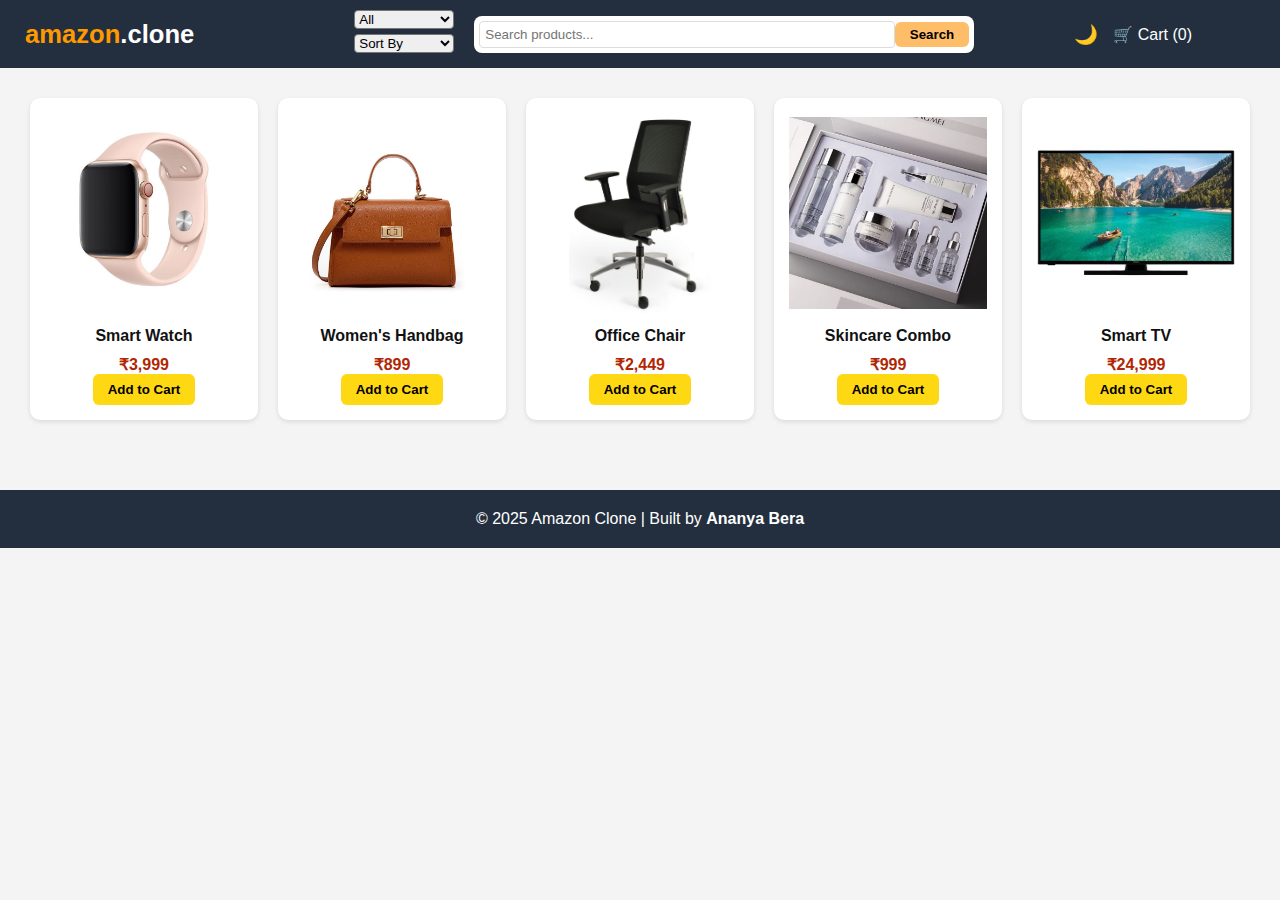
<file: Amazon_Clone/index.html>
<!DOCTYPE html>
<html lang="en">
<head>
  <meta charset="UTF-8" />
  <meta name="viewport" content="width=device-width, initial-scale=1.0" />
  <title>Amazon Clone</title>
  <link rel="stylesheet" href="style.css" />
</head>

<body>
  <!-- ===== HEADER ===== -->
  <header>
    <div class="logo">amazon<span style="color:white">.clone</span></div>

    <div class="filters-sort">
      <!-- Category Filter -->
      <select id="categorySelect" onchange="filterAndSearchProducts()">
        <option value="All">All</option>
        <option value="Electronics">Electronics</option>
        <option value="Fashion">Fashion</option>
        <option value="Home">Home</option>
        <option value="Beauty">Beauty</option>
      </select>
      <!-- Sort Dropdown -->
      <select id="sortSelect" onchange="filterAndSearchProducts()">
        <option value="default">Sort By</option>
        <option value="low-high">Price: Low to High</option>
        <option value="high-low">Price: High to Low</option>
      </select>
    </div>
      <!-- Search Bar -->
    <div class="search-bar">
      <!-- Search Input -->
      <input 
        type="text" 
        id="searchInput" 
        placeholder="Search products..." 
      >

      <button onclick="filterAndSearchProducts()">Search</button>
    </div>

      
    <div class="actions">
      <button class="dark-toggle" onclick="toggleDarkMode()">🌙</button>
      <div class="cart" onclick="toggleCart()">🛒 Cart (<span id="cartCount">0</span>)</div>
    </div>
  </header>

  <!-- ===== PRODUCT LIST ===== -->
  <main>
    <section id="productList"></section>
  </main>

  <!-- ===== CART DRAWER ===== -->
  <aside id="cartDrawer">
    <header>
      <span>Your Cart</span>
      <button id="closeCart" onclick="toggleCart()">✖</button>
    </header>

    <div id="cartItems"></div>

    <div class="cart-total">
      <div>Total: ₹<span id="cartTotal">0.00</span></div>
      <button class="checkout-btn">Checkout</button>
    </div>
  </aside>

  <!-- ===== SCROLL TO TOP ===== -->
  <button id="scrollTop" onclick="window.scrollTo({ top: 0, behavior: 'smooth' })">↑</button>

  <!-- ===== FOOTER ===== -->
  <footer>
    <p>© 2025 Amazon Clone | Built by <strong>Ananya Bera</strong></p>
  </footer>

  <!-- ===== SCRIPT ===== -->
  <script src="script.js"></script>
</body>
</html>
</file>
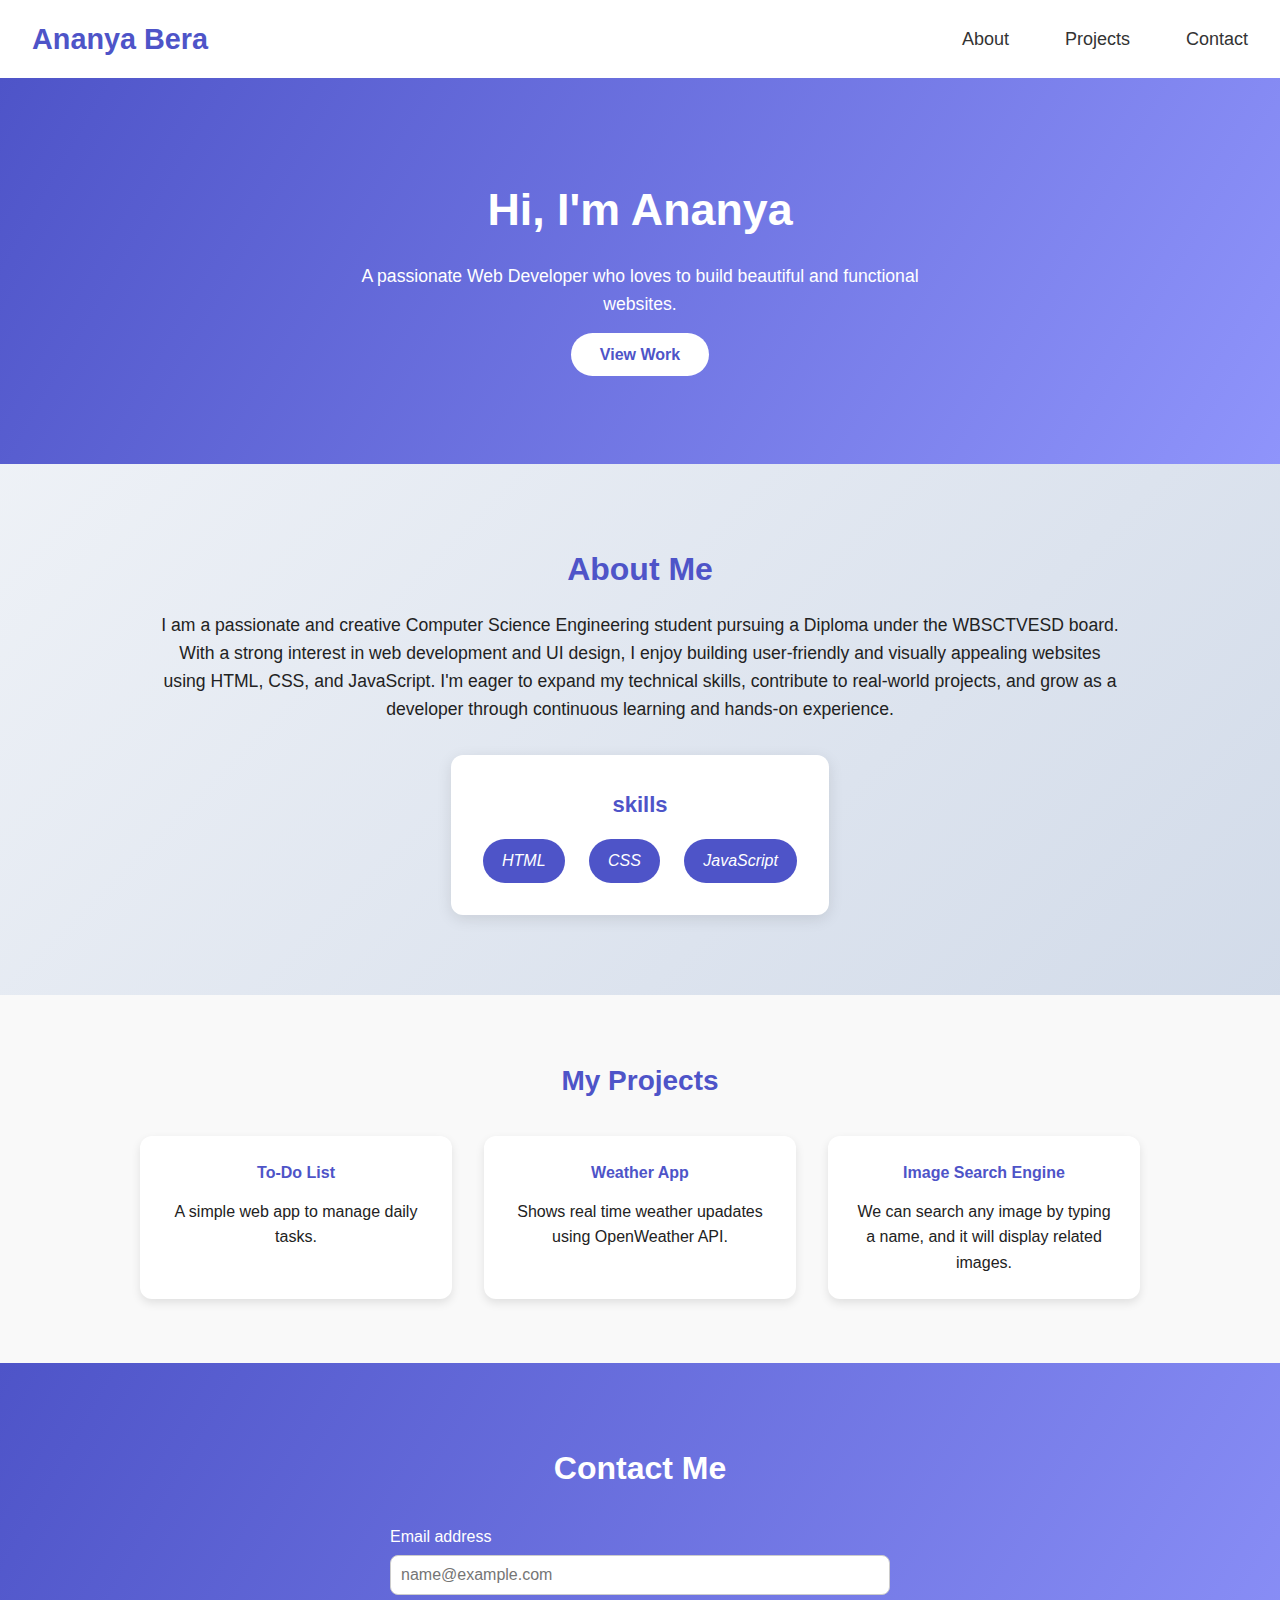
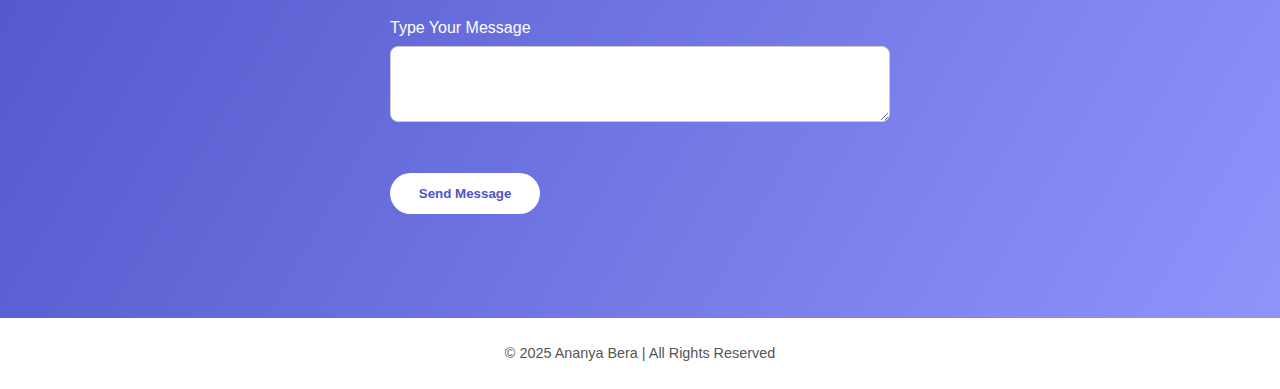
<file: PORTFOLIO/index.html>
<!DOCTYPE html>
<html lang="en">
  <head>
    <meta charset="UTF-8" />
    <meta name="viewport" content="width=device-width, initial-scale=1.0" />
    <title>My Portfolio</title>
    <link rel="stylesheet" href="style.css" />
  </head>
  <body>

     <!--nav bar-->

    <header id="header">
      <nav>
        <h1 class="logo">Ananya Bera</h1>
        <ul>
          <li><a href="#about">About</a></li>
          <li><a href="#projects">Projects</a></li>
          <li><a href="#contactMe">Contact</a></li>
        </ul>
      </nav>
    </header>

    <!--hero section-->

    <section class="hero">
      <h1>Hi, I'm Ananya</h1>
      <p>
        A passionate Web Developer who loves to build beautiful and functional
        websites.
      </p>
      <a href="#projects" class="button">View Work</a>
    </section>

    <!--About Section-->

    <section id="about">

        <h2>About Me</h2>
        <p>
          I am a passionate and creative Computer Science Engineering student pursuing a Diploma under the WBSCTVESD board. With a strong interest in web development and UI design, I enjoy building user-friendly and visually appealing websites using HTML, CSS, and JavaScript. I'm eager to expand my technical skills, contribute to real-world projects, and grow as a developer through continuous learning and hands-on experience.
        </p>

        <!--skills-->

        <div id="skills">
        <h3>skills</h3>
        <ul>
          <li>HTML</li>
          <li>CSS</li>
          <li>JavaScript</li>
        </ul>
        </div>
        
    </section>

    <!--Projects Sections-->

    <section id="projects">
      <h2>My Projects</h2>
      <div class="projectContainer">
        <div>
          <h4>To-Do List</h4>
          <p>
            A simple web app to manage daily tasks.
          </p></div>

          <div>
          <h4>Weather App</h4>
          <p>
            Shows real time weather upadates using OpenWeather API.
          </p></div>

          <div>
          <h4>Image Search Engine</h4>
          <p>
            We can search any image by typing a name, and it will display related images.
          </p></div>
        </div>
    </section> 

    <!--contact section-->

    <section id="contactMe">
      <h2>Contact Me</h2>
      <form>
      <div class="Email">
        <label for="exampleFormControlInput1" class="form-label">Email address</label>
        <input type="email" class="form-control" id="exampleFormControlInput1" placeholder="name@example.com">
      </div>
      <div class="Message">
        <label for="exampleFormControlTextarea1" class="form-label">Type Your Message</label>
        <textarea class="form-control" id="exampleFormControlTextarea1" rows="3"></textarea>
      </div>
      <div id="btn">
      <button type="submit" class="btn-primary">Send Message</button>
      
      </div>
    </form> 
    </section>

    <footer>© 2025 Ananya Bera | All Rights Reserved</footer>


<script src="script.js"></script>
  </body>
  
</html>
</file>
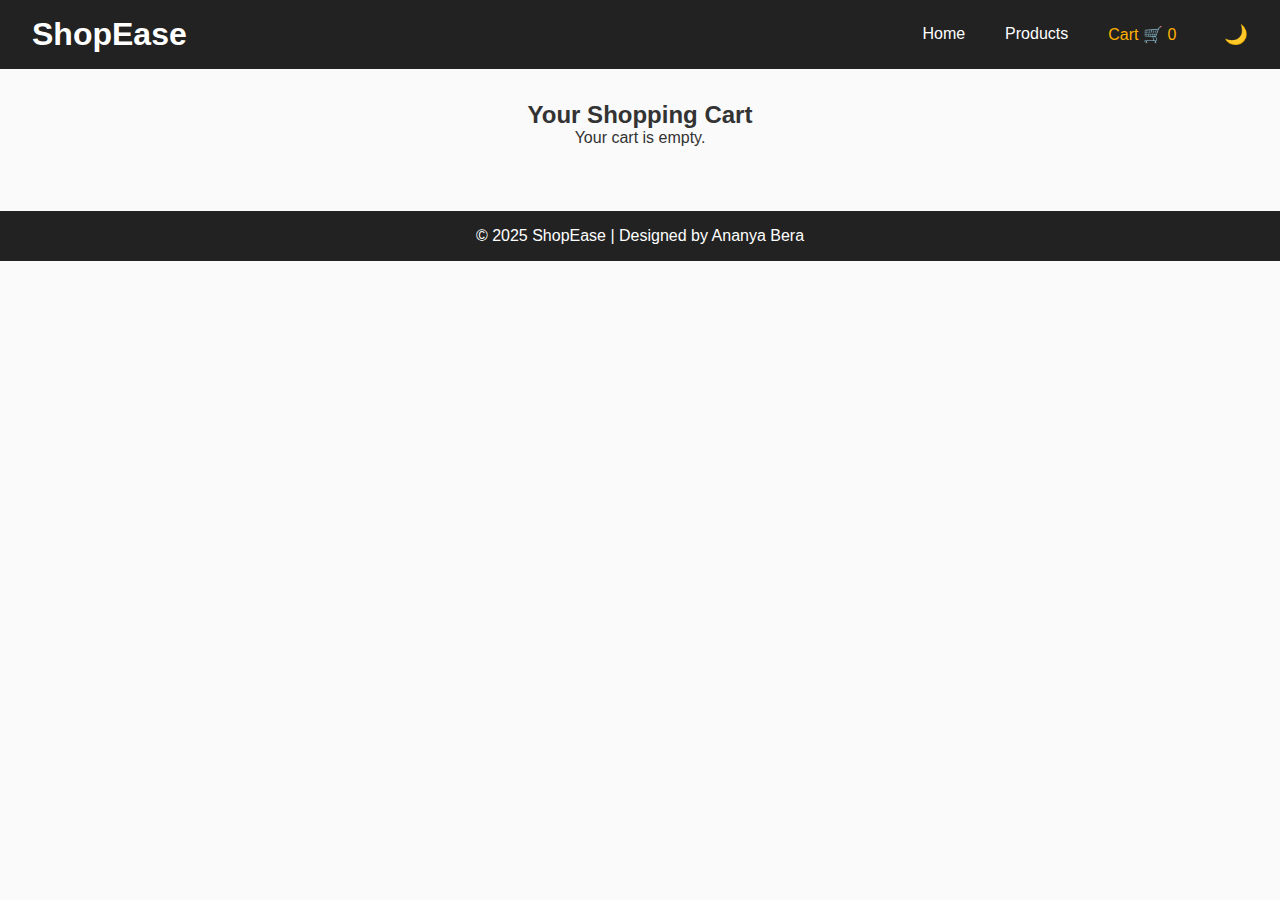
<file: E-Commerce_Website/cart.html>
<!DOCTYPE html>
<html lang="en">
<head>
  <meta charset="UTF-8" />
  <meta name="viewport" content="width=device-width, initial-scale=1.0" />
  <title>ShopEase - Cart</title>
  <link rel="stylesheet" href="style.css" />
  <script defer src="cart.js"></script>
</head>
<body>
  <!-- ===== Navbar ===== -->
  <header>
    <nav class="navbar">
      <h1 class="logo">ShopEase</h1>
      <ul class="nav-links">
        <li><a href="index.html">Home</a></li>
        <li><a href="products.html">Products</a></li>
        <li><a href="cart.html" class="active">Cart 🛒 <span id="cart-count">0</span></a></li>
      </ul>
      <button id="theme-toggle">🌙</button>
    </nav>
  </header>

  <!-- ===== Cart Section ===== -->
  <section class="cart-page">
    <h2>Your Shopping Cart</h2>
    <div id="cart-items"></div>
    <div id="cart-summary"></div>
  </section>

  <footer>
    <p>© 2025 ShopEase | Designed by Ananya Bera</p>
  </footer>
</body>
</html>
</file>
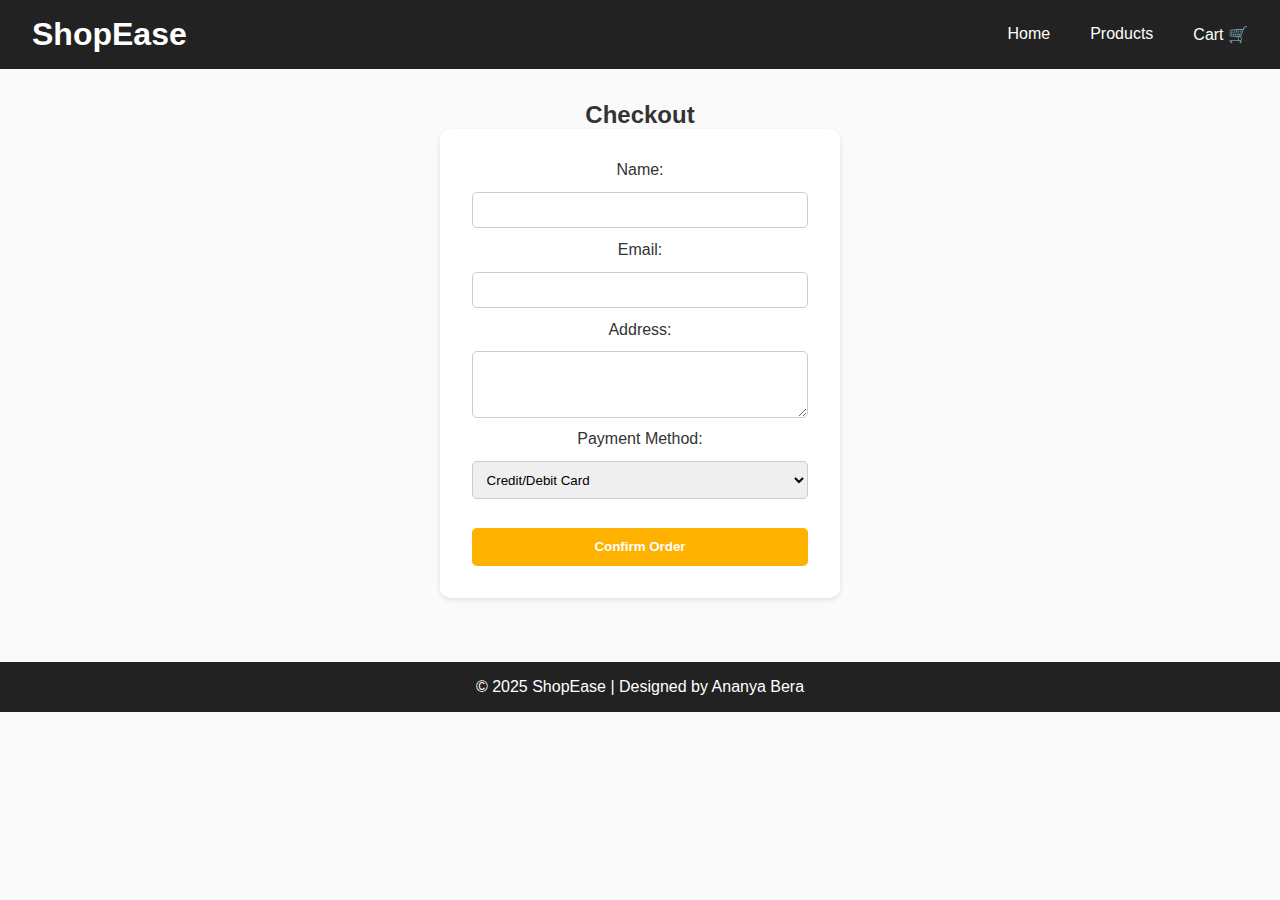
<file: E-Commerce_Website/checkout.html>
<!DOCTYPE html>
<html lang="en">
<head>
  <meta charset="UTF-8" />
  <meta name="viewport" content="width=device-width, initial-scale=1.0" />
  <title>ShopEase - Checkout</title>
  <link rel="stylesheet" href="style.css" />
  <script defer src="checkout.js"></script>
</head>
<body>
  <header>
    <nav class="navbar">
      <h1 class="logo">ShopEase</h1>
      <ul class="nav-links">
        <li><a href="index.html">Home</a></li>
        <li><a href="products.html">Products</a></li>
        <li><a href="cart.html">Cart 🛒</a></li>
      </ul>
    </nav>
  </header>

  <!-- ===== Checkout Section ===== -->
  <section class="checkout-page">
    <h2>Checkout</h2>
    <form id="checkout-form">
      <label>Name:</label>
      <input type="text" id="name" required />

      <label>Email:</label>
      <input type="email" id="email" required />

      <label>Address:</label>
      <textarea id="address" rows="3" required></textarea>

      <label>Payment Method:</label>
      <select id="payment">
        <option value="card">Credit/Debit Card</option>
        <option value="upi">UPI</option>
        <option value="cod">Cash on Delivery</option>
      </select>

      <button type="submit" class="btn">Confirm Order</button>
    </form>
  </section>

  <footer>
    <p>© 2025 ShopEase | Designed by Ananya Bera</p>
  </footer>
</body>
</html>
</file>
<file: Amazon_Clone/style.css>
/* ===== GLOBAL ===== */
* {
  margin: 0;
  padding: 0;
  box-sizing: border-box;
  font-family: "Poppins", sans-serif;
}

body {
  background: #f4f4f4;
  color: #111;
  transition: 0.3s;
}

.dark-mode {
  background: #121212;
  color: #f5f5f5;
}

/* ===== HEADER ===== */
header {
  display: flex;
  flex-wrap: wrap;
  align-items: center;
  padding: 10px 25px;
  background-color: #232f3e;
  color: white;
  position: sticky;
  top: 0;
  z-index: 1000;
}

.logo {
  font-size: 1.6rem;
  font-weight: bold;
  color: #ff9900;
  padding-right:10rem ;
}


/* === filter and sort === */
#categorySelect, #sortSelect{
  display: flex;
  align-items: center;
 margin-bottom: 5px;
  border-radius: 4px;
  width:100px ;
  outline: none;
}

/* ===== SEARCH BAR ===== */
.search-bar {
  margin: 0 20px;
  display: flex;
  align-items: center;
  background: white;
  padding: 5px;
  border-radius: 8px;
  flex: 1;
  max-width: 500px;
}



.search-bar input {
  width: 100%;
  display: block;
  padding: 5px;
  border: 1px solid #ddd;
  border-radius: 4px;
  outline: none;
  
}

.search-bar button {
  display: block;
  background: #febd69;
  border: none;
  padding: 5px 15px;
  border-radius: 6px;
  font-weight: bold;
  cursor: pointer;
}

.actions {
  display: flex;
  align-items: center;
  gap: 15px;
}

.dark-toggle {
  padding-left:5rem;
  font-size: 1.2rem;
  background: none;
  border: none;
  cursor: pointer;
}

.cart {
  cursor: pointer;
}

/* ===== PRODUCT LIST ===== */
#productList {
  display: grid;
  grid-template-columns: repeat(auto-fit, minmax(220px, 1fr));
  gap: 20px;
  padding: 30px;
}

.product {
  color: #111;
  background: white;
  border-radius: 10px;
  box-shadow: 0 2px 5px rgba(0,0,0,0.1);
  padding: 15px;
  text-align: center;
  transition: transform 0.3s;
}

.product:hover {
  transform: translateY(-5px);
}

.product img {
  width: 100%;
  height: 200px;
  object-fit: contain;
}

.product h3 {
  margin: 10px 0;
  font-size: 1rem;
}

.product p {
  color: #b12704;
  font-weight: bold;
}

.add-btn {
  background: #ffd814;
  border: none;
  padding: 8px 15px;
  border-radius: 6px;
  cursor: pointer;
  font-weight: bold;
}

/* ===== CART DRAWER ===== */
#cartDrawer {
  position: fixed;
  top: 0;
  right: -400px;
  width: 350px;
  height: 100%;
  background: #fff;
  box-shadow: -2px 0 8px rgba(0,0,0,0.3);
  transition: right 0.3s;
  display: flex;
  flex-direction: column;
  z-index: 1100;
}

#cartDrawer.open {
  right: 0;
}

#cartDrawer header {
  background: #232f3e;
  color: white;
  padding: 15px;
  display: flex;
  justify-content: space-between;
  align-items: center;
}

.cart-item {
  display: flex;
  justify-content: space-between;
  align-items: center;
  border-bottom: 1px solid #ddd;
  margin-bottom: 10px;
  padding-bottom: 10px;
}

.cart-total {
  padding: 15px;
  background: #f4f4f4;
  text-align: center;
  font-weight: bold;
}

.checkout-btn {
  background: #ff9900;
  border: none;
  padding: 10px 20px;
  border-radius: 6px;
  cursor: pointer;
  margin-top: 10px;
}

/* ===== SCROLL TOP ===== */
#scrollTop {
  position: fixed;
  bottom: 25px;
  right: 25px;
  background: #232f3e;
  color: white;
  border: none;
  padding: 10px 15px;
  border-radius: 50%;
  cursor: pointer;
  display: none;
}

/* ===== FOOTER ===== */
footer {
  background: #232f3e;
  color: white;
  text-align: center;
  padding: 20px;
  margin-top: 40px;
  
}

/* ===== RESPONSIVE ===== */
@media (max-width: 768px) {
  header {
    flex-direction: column;
    gap: 15px;
  }
  .search-bar {
    width: 100%;
    flex-direction: column;
  }
}
</file>
<file: PORTFOLIO/style.css>
* {
  margin: 0;
  padding: 0;
  box-sizing: border-box;
  font-family: "Poppins", sans-serif;
}

body {
  background: linear-gradient(135deg, #f5f7fa, #c3cfe2);
  color: #222;
  scroll-behavior: smooth;
  line-height: 1.6;
}


/* Navbar */

header {
  background-color: white;
  position: sticky;
  top: 0;
  z-index: 10;
}

nav {
  max-width: 100%;
  margin: auto;
  padding: 1rem 2rem;
  display: flex;
  justify-content: space-between;
  align-items: center;
}

.logo {
  font-size: 1.8rem;
  color: #4e54c8;
  font-weight: 600;
}

nav ul {
  display: flex;
  list-style: none;
  gap: 3.5rem;
}

nav ul li a {
  text-decoration: none;
  color: #333;
  font-size: 18px;
  font-weight: 500;
  transition: 0.3s;
}

nav ul li a:hover {
  color: #4e54c8;
}


/* Hero Section */
.hero {
  text-align: center;
  padding: 6rem 1rem;
  background: linear-gradient(120deg, #4e54c8, #8f94fb);
  color: white;
}

.hero h1 {
  font-size: 2.8rem;
  margin-bottom: 1rem;
}

.hero p {
  max-width: 600px;
  margin: 0 auto 1.5rem;
  font-size: 1.1rem;
}

.button {
  background-color: white;
  color: #4e54c8;
  padding: 0.8rem 1.8rem;
  border-radius: 30px;
  text-decoration: none;
  font-weight: 600;
  transition: 0.3s;
}

.button:hover {
  background-color: #4e54c8;
  color: white;
}


/* About Section */
#about {
  max-width: 1000px;
  margin: 5rem auto;
  padding: 0 1rem;
  text-align: center;
}

#about h2 {
  color: #4e54c8;
  margin-bottom: 1rem;
  font-size: 2rem;
}

#about p {
  font-size: 1.1rem;
  margin-bottom: 2rem;
}

/* Skills */
#skills {
  background-color: #fff;
  padding: 2rem;
  border-radius: 12px;
  box-shadow: 0 4px 15px rgba(0, 0, 0, 0.1);
  display: inline-block;
}

#skills h3 {
  margin-bottom: 1rem;
  color: #4e54c8;
  font-size:22px ;
}

#skills ul {
  list-style: none;
  display: flex;
  justify-content: center;
  gap: 1.5rem;
}

#skills li {
    font-style: italic;
  background-color: #4e54c8;
  color: white;
  padding: 0.6rem 1.2rem;
  border-radius: 25px;
  transition: transform 0.3s;
}

#skills li:hover {
  transform: scale(1.1);
}

/* Projects Section */
#projects {
  background-color: #f9f9f9;
  padding: 4rem 1rem;
  text-align: center;
}

#projects h2 {
  color: #4e54c8;
  font-size: 28px;
  margin-bottom: 2rem;
}

.projectContainer {
  display: grid;
  grid-template-columns: repeat(auto-fit, minmax(250px, 1fr));
  gap: 2rem;
  max-width: 1000px;
  margin: auto;
}

.projectContainer div {
  background: white;
  padding: 1.5rem;
  border-radius: 12px;
  box-shadow: 0 4px 10px rgba(0, 0, 0, 0.1);
  transition: transform 0.3s, box-shadow 0.3s;
}

.projectContainer div:hover {
  transform: translateY(-5px);
  box-shadow: 0 6px 20px rgba(0, 0, 0, 0.15);
}

.projectContainer h4 {
  color: #4e54c8;
  margin-bottom: 0.8rem;
}

/* ========== Contact Section ========== */
#contactMe {
  padding: 80px 20px;
  text-align: center;
  background: linear-gradient(120deg, #4e54c8, #8f94fb);
  
  
}

#contactMe h2 {
  font-size: 2rem;
  color:white;
  margin-bottom: 30px;
}

form {
  max-width: 500px;
  margin: 0 auto;
  text-align: left;
}

form label {
  display: block;
  font-weight: 500;
  margin-bottom: 5px;
  color:white;
  font-weight: 500;
}

form input,
form textarea {
  width: 100%;
  padding: 10px;
  border-radius: 8px;
  border: 1px solid #ccc;
  margin-bottom: 20px;
  font-size: 1rem;
}

#btn {
  margin: 1.5rem 0;
}

.btn-primary {
  background-color: white;
  color: #4e54c8;
  border: none;
  padding: 0.8rem 1.8rem;
  border-radius: 25px;
  font-weight: 600;
  cursor: pointer;
  transition: 0.3s;
}

.btn-primary:hover {
  background-color: #f0f0f0;
} 


/* ========== Responsive Design ========== */
@media (max-width: 768px) {
  nav ul {
    flex-direction: column;
    gap: 10px;
  }

  .hero h1 {
    font-size: 2rem;
  }

  .projectContainer {
    flex-direction: column;
    align-items: center;
  }
}



/* ---------------------- */
/* Footer */
/* ---------------------- */
footer {
  text-align: center;
  padding: 1.5rem;
  background-color: white;
  color: #555;
  font-size: 0.9rem;
}
/* Scroll animation */
.hidden {
  opacity: 0;
  transform: translateY(40px);
  transition: opacity 0.8s ease-out, transform 0.8s ease-out;
}

.show {
  opacity: 1;
  transform: translateY(0);
}
</file>
<file: E-Commerce_Website/style.css>
* {
  margin: 0;
  padding: 0;
  box-sizing: border-box;
  font-family: "Poppins", sans-serif;
}

body {
  background: #fafafa;
  color: #333;
}

.navbar {
  display: flex;
  justify-content: space-between;
  align-items: center;
  background: #222;
  color: white;
  padding: 1rem 2rem;
}

.nav-links {
  padding-left: 43rem;
  list-style: none;
  display: flex;
  gap: 2.5rem;
}

.nav-links a {
  color: white;
  text-decoration: none;
  font-weight: 500;
}

.nav-links a:hover,
.nav-links .active {
  color: #ffb100;
}

.hero {
  background: url('../images/banner.jpg') center/cover no-repeat;
  height: 70vh;
  display: flex;
  align-items: center;
  justify-content: center;
  text-align: center;
  color: white;
  background-blend-mode: overlay;
  background-color: rgba(0, 0, 0, 0.4);
}

.hero h2 {
  font-size: 2.5rem;
  margin-bottom: 0.5rem;
}

.hero p{
  margin-bottom: 2rem;
}

.btn {
  background: #ffb100;
  color: #fff;
  padding: 0.7rem 1.5rem;
  border-radius: 5px;
  text-decoration: none;
  font-weight: 600;
}

.featured h2{
  margin: 1.5rem 0;
}

.featured, .product-list {
  padding: 2rem;
}

.product-container, .product-list {
  display: grid;
  grid-template-columns: repeat(auto-fit, minmax(250px, 1fr));
  gap: 1.5rem;
}

.product {
  background: white;
  padding: 1rem;
  border-radius: 10px;
  box-shadow: 0 2px 5px rgba(0,0,0,0.1);
  text-align: center;
}

.product img {
  width: 100%;
  height: 220px;
  object-fit: cover;
  border-radius: 10px;
}

.product h3 {
  margin: 0.5rem 0;
}

.product p {
  color: #777;
}

.product button {
  margin-top: 0.5rem;
  padding: 0.5rem 1rem;
  background: #ffb100;
  border: none;
  border-radius: 5px;
  cursor: pointer;
  color: white;
}

.product button:hover {
  background: #e39e00;
}

footer {
  text-align: center;
  background: #222;
  color: white;
  padding: 1rem 0;
  margin-top: 2rem;
}



/* cart page styling */
.cart-page, .checkout-page {
  padding: 2rem;
  text-align: center;
}

.cart-item {
  display: inline-block;
  width: 250px;
  margin: 1rem;
}

.cart-summary-box {
  margin-top: 2rem;
  background: #fff;
  padding: 1.5rem;
  border-radius: 10px;
  box-shadow: 0 2px 6px rgba(0,0,0,0.1);
  display: inline-block;
}


/* checkout page styling */
.checkout-page form {
  max-width: 400px;
  margin: 0 auto;
  background: #fff;
  padding: 2rem;
  border-radius: 10px;
  box-shadow: 0 2px 5px rgba(0,0,0,0.1);
  display: flex;
  flex-direction: column;
  gap: 0.8rem;
}

.checkout-page input,
.checkout-page textarea,
.checkout-page select {
  padding: 0.6rem;
  border-radius: 5px;
  border: 1px solid #ccc;
}

.checkout-page button {
  margin-top: 1rem;
  background: #ffb100;
  color: white;
  padding: 0.7rem;
  border: none;
  border-radius: 5px;
  cursor: pointer;
  font-weight: 600;
}

/* === Dark Mode === */
body.dark {
  background: #1e1e1e;
  color: #f2f2f2;
}

body.dark .navbar {
  background: #111;
}

body.dark .product,
body.dark .checkout-page form,
body.dark .cart-summary-box {
  background: #2a2a2a;
  color: #f2f2f2;
}

body.dark a,
body.dark .btn {
  color: white;
}

body.dark .btn {
  background: #ffb100;
}

/* === Theme Toggle Button === */
#theme-toggle {
  background: transparent;
  border: none;
  color: white;
  font-size: 1.2rem;
  cursor: pointer;
  transition: transform 0.2s;
}

#theme-toggle:hover {
  transform: scale(1.2);
}
</file>
